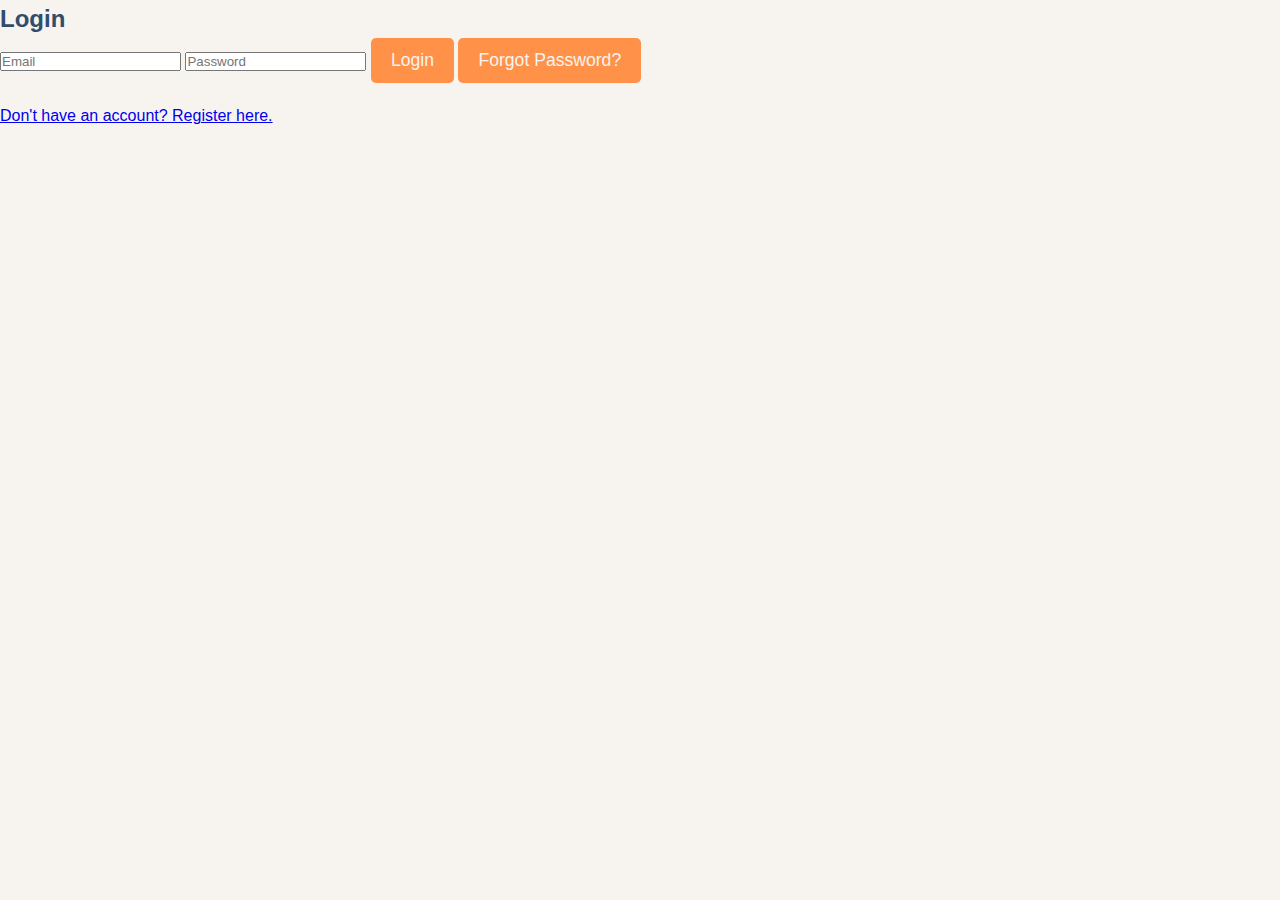
<file: Project S5_v1/login.html>
<!DOCTYPE html>
<html lang="en">
<head>
    <meta charset="UTF-8">
    <meta name="viewport" content="width=device-width, initial-scale=1.0">
    <title>Login</title>
    <link rel="stylesheet" href="css/style.css">
</head>
<body>
    <div class="container">
        <div class="login-container">
            <h2>Login</h2>
            <form id="loginForm" class="form" method="POST" action="/login">
                <input type="email" id="email" name="email" placeholder="Email" class="form-input" required>
                <input type="password" id="password" name="password" placeholder="Password" class="form-input" required>
                <button type="submit" class="btn">Login</button>
                <button type="button" id="forgotPasswordBtn" class="forgot-btn">Forgot Password?</button>
            </form>
            <div id="forgotPasswordSection" class="forgot-section" style="display:none;">
                <p>A recovery link has been sent to your email.</p>
            </div>
            <a href="register.html" class="register-link">Don't have an account? Register here.</a>
        </div>
    </div>

    <script src="js/script.js"></script>
</body>
</html>
</file>
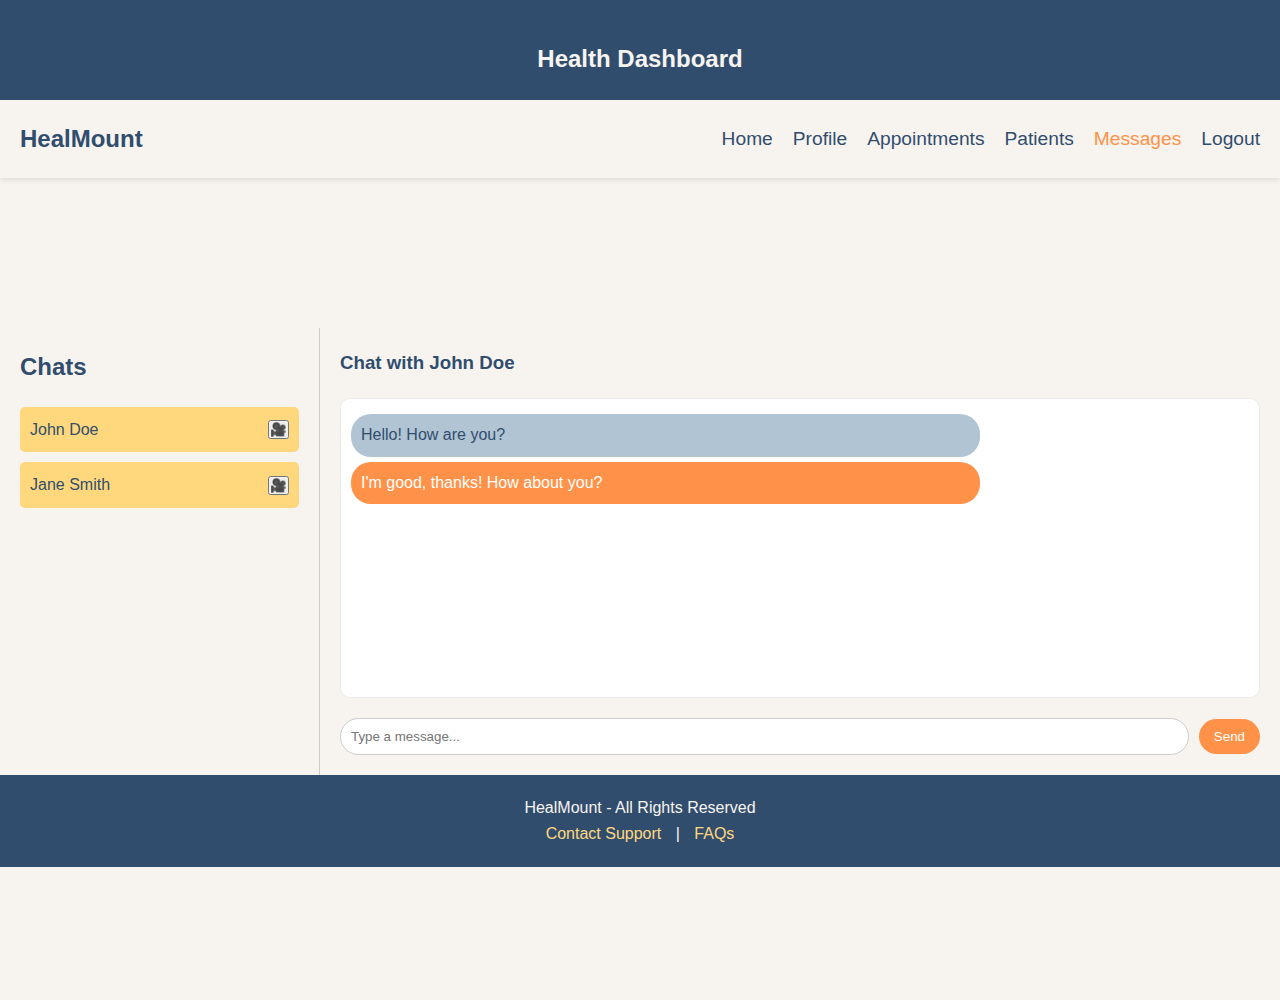
<file: Project S5_v1/messages.html>
<!DOCTYPE html>
<html lang="en">
<head>
    <meta charset="UTF-8">
    <meta name="viewport" content="width=device-width, initial-scale=1.0">
    <title>Health Dashboard</title>
    <link rel="stylesheet" href="https://cdnjs.cloudflare.com/ajax/libs/font-awesome/6.0.0/css/all.min.css">
    <style>
        /* Global Styles */
        * {
            margin: 0;
            padding: 0;
            box-sizing: border-box;
            font-family: 'Nunito', sans-serif;
        }

        body {
            background-color: #F7F4F0; /* Light background */
            color: #314D6D; /* Main color */
            font-size: 16px;
            line-height: 1.6;
            min-height: 100vh;
        }

        /* Header */
        header {
            background-color: #314D6D; /* Main color */
            color: #F7F4F0; /* Light background */
            padding: 40px 20px;
            text-align: center;
            font-size: 1.5em;
            position: fixed;
            width: 100%;
            top: 0;
            left: 0;
            z-index: 10;
            height: 100px;
        }

        header .logo {
            font-size: 1em;
            font-weight: bold;
        }

        /* Navbar */
        nav {
            display: flex;
            justify-content: space-between;
            align-items: center;
            background-color: #F7F4F0;
            padding: 20px;
            box-shadow: 0px 2px 5px rgba(0, 0, 0, 0.1);
            margin-top: 100px;
        }

        nav .logo-container h1 {
            margin: 0;
            font-size: 1.5em;
            color: #314D6D;
        }

        nav .navbar ul {
            list-style: none;
            display: flex;
            gap: 20px;
        }

        nav .navbar a {
            text-decoration: none;
            color: #314D6D;
            font-size: 1.2em;
            transition: color 0.3s ease;
        }

        nav .navbar a.active, nav .navbar a:hover {
            color: #FF9248;
        }

        /* Main Content */
        .layout {
            display: flex;
            margin-top: 150px; /* Adjust for header */
        }

        .chat-container {
            display: flex;
            width: 100%;
        }

        .chat-sidebar {
            width: 25%;
            padding: 20px;
            background: #F7F4F0;
            border-right: 1px solid #ccc;
        }

        .chat-sidebar h2 {
            font-size: 1.5em;
            margin-bottom: 20px;
        }

        .chat-sidebar ul {
            list-style: none;
        }

        .chat-item {
            display: flex;
            justify-content: space-between;
            align-items: center;
            padding: 10px;
            background: #FFD87E;
            border-radius: 5px;
            margin-bottom: 10px;
            cursor: pointer;
            transition: background 0.3s;
        }

        .chat-item:hover {
            background: #FF9248;
        }

        .chat-window {
            width: 75%;
            padding: 20px;
        }

        .chat-header {
            margin-bottom: 20px;
        }

        .chat-messages {
            height: 300px;
            overflow-y: auto;
            border: 1px solid #eaeaea;
            border-radius: 10px;
            background: #FFFFFF;
            padding: 10px;
            margin-bottom: 20px;
        }

        .message {
            padding: 10px;
            border-radius: 20px;
            max-width: 70%;
            margin: 5px 0;
            line-height: 1.4;
            word-wrap: break-word;
        }

        .message.from {
            align-self: flex-start;
            background-color: #B0C4D4;
        }

        .message.to {
            align-self: flex-end;
            background-color: #FF9248;
            color: white;
        }

        .chat-input {
            display: flex;
            justify-content: space-between;
            align-items: center;
        }

        .chat-input input {
            flex-grow: 1;
            padding: 10px;
            border: 1px solid #ccc;
            border-radius: 20px;
            margin-right: 10px;
        }

        .chat-input button {
            background-color: #FF9248;
            color: white;
            border: none;
            padding: 10px 15px;
            border-radius: 20px;
            cursor: pointer;
        }

        footer {
            text-align: center;
            padding: 20px;
            background-color: #314D6D;
            color: #F7F4F0;
        }

        footer a {
            color: #FFD87E;
            text-decoration: none;
            margin: 0 10px;
        }

        footer a:hover {
            text-decoration: underline;
        }
    </style>
</head>
<body>
    <header class="header">
        <div class="logo">Health Dashboard</div>
    </header>

    <nav>
        <div class="logo-container">
            <h1>HealMount</h1>
        </div>
        <div class="navbar">
            <ul>
                <li><a href="index.html">Home</a></li>
                <li><a href="profile.html">Profile</a></li>
                <li><a href="appointments.html">Appointments</a></li>
                <li><a href="patients.html">Patients</a></li>
                <li><a href="messages.html" class="active">Messages</a></li>
                <li><a href="logout.html">Logout</a></li>
            </ul>
        </div>
    </nav>

    <div class="layout">
        <div class="chat-container">
            <div class="chat-sidebar">
                <h2>Chats</h2>
                <ul id="chat-list">
                    <li class="chat-item">
                        <span class="chat-name">John Doe</span>
                        <button class="video-call-btn">🎥</button>
                    </li>
                    <li class="chat-item">
                        <span class="chat-name">Jane Smith</span>
                        <button class="video-call-btn">🎥</button>
                    </li>
                </ul>
            </div>
            <div class="chat-window">
                <div class="chat-header">
                    <h3>Chat with John Doe</h3>
                </div>
                <div class="chat-messages">
                    <div class="message from">
                        <p>Hello! How are you?</p>
                    </div>
                    <div class="message to">
                        <p>I'm good, thanks! How about you?</p>
                    </div>
                </div>
                <div class="chat-input">
                    <input type="text" id="message-input" placeholder="Type a message...">
                    <button id="send-btn">Send</button>
                </div>
            </div>
        </div>
    </div>

    <footer>
        <p>HealMount - All Rights Reserved</p>
        <p><a href="contact.html">Contact Support</a> | <a href="faq.html">FAQs</a></p>
    </footer>

    <script src="js/script.js"></script>
</body>
</html>
</file>
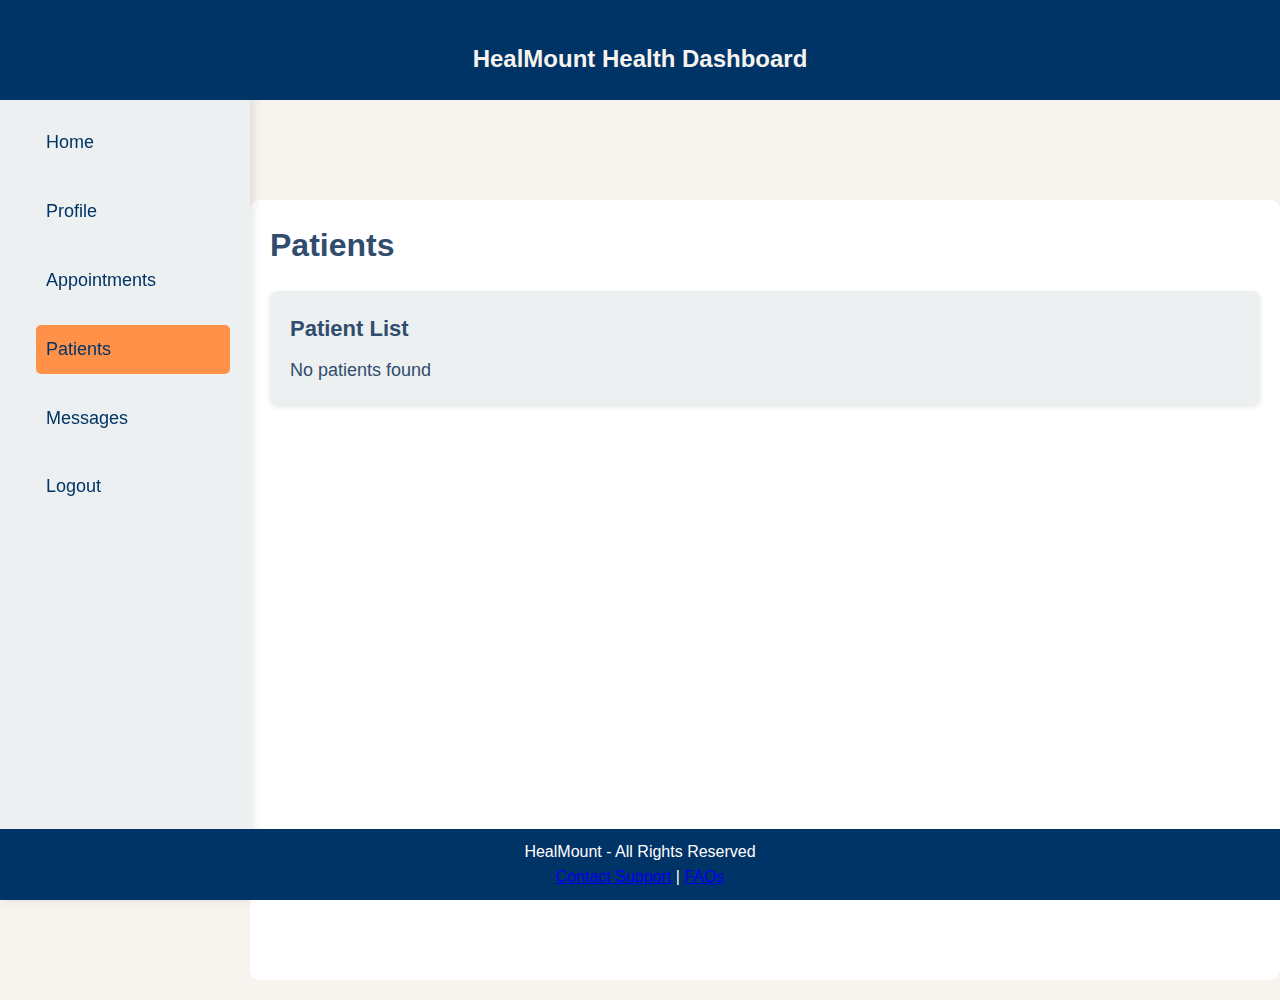
<file: Project S5_v1/patients.html>
<!DOCTYPE html>
<html lang="en">

<head>
    <meta charset="UTF-8">
    <meta name="viewport" content="width=device-width, initial-scale=1.0">
    <title>Patients</title>
    <link rel="stylesheet" href="css/style.css">
    <head>
        <style>
            /* Basic reset and layout */
            * {
                margin: 0;
                padding: 0;
                box-sizing: border-box;
            }
    
            body {
                display: flex;
                font-family: Nunito, sans-serif;
                margin-top: 100px; /* Added margin to prevent content being hidden under the fixed header */
            }
    
            /* Header */
            .header {
                background-color: #003366; /* Blue color */
                color: #F7F4F0; /* Light background */
                padding: 40px 20px; /* Adjust top-bottom padding for thickness */
                text-align: center;
                font-size: 1.5em; /* Adjust the text size */
                position: fixed;
                width: 100%;
                top: 0;
                left: 0;
                z-index: 10;
                height: 100px; /* Adjust the height of the header */
            }
    
            .header .logo {
                font-size: 1em;
                font-weight: bold;
            }
    
            /* Sidebar Styles */
            nav.sidebar {
                height: 200vh;
                width: 250px;
                background-color: #ecf0f1;
                position: fixed;
                top: 0px; 
                left: 0;
                color: #ecf0f1;
            }
    
            .logo-container {
                padding: 20px;
                background-color: #ecf0f1;
                text-align: center;
            }
    
            .logo-container h1 {
                font-size: 24px;
            }
    
            .navbar ul {
                list-style: none;
                padding: 0;
            }
    
            .navbar ul li {
                margin: 20px 0;
            }
    
            .navbar ul li a {
                display: block;
                color: #003366;
                text-decoration: none;
                font-size: 18px;
                padding: 10px;
                text-align: left;
            }
    
            .navbar ul li a:hover {
                background-color: #34495e;
                text-decoration: underline;
            }
    
            .navbar ul li a.active {
                background-color: #FF9248;
            }
    
            /* Main content styles */
            main {
                margin-left: 250px;
                padding: 20px;
                flex-grow: 1;
            }
    
            .home-section,
            .page-section {
                margin-bottom: 20px;
            }
    
            .home-card {
                background-color: #ecf0f1;
                padding: 20px;
                margin-bottom: 20px;
                border-radius: 8px;
                box-shadow: 0 2px 5px rgba(0, 0, 0, 0.1);
            }
    
            .home-card-header {
                font-size: 20px;
                margin-bottom: 15px;
                font-weight: bold;
            }
    
            .home-card-body p {
                margin-bottom: 10px;
            }
    
            .home-card button {
                background-color: #FF9248;
                color: white;
                padding: 10px 20px;
                border: none;
                border-radius: 4px;
                cursor: pointer;
            }
    
            .home-card button:hover {
                background-color: #FF9248;
            }
    
            footer {
                text-align: center;
                padding: 10px;
                background-color: #003366;
                color: white;
                position: fixed;
                bottom: 0;
                width: 100%;
            }
    
            /* Sidebar Styles for the navigation */
            nav {
                height: 100vh;
                width: 250px;
                background-color: #ecf0f1;
                position: fixed;
                top: 0;
                left: 0;
                color: #ecf0f1;
            }
    
            .navbar ul li a.active {
                background-color: #FF9248;
            }
    
            /* Profile Card Styles */
            .profile-card {
                background-color: #ecf0f1;
                border-radius: 8px;
                box-shadow: 0 2px 5px rgba(0, 0, 0, 0.1);
                padding: 20px;
                margin-top: 20px;
            }
    
            .profile-card-header {
                font-size: 22px;
                font-weight: bold;
                margin-bottom: 10px;
            }
    
            .profile-card-body {
                font-size: 18px;
            }
    
            .footer-separator {
                margin: 20px 0;
                height: 1px;
                background-color: #dcdcdc;
            }
        </style>
    </head>
    
<body>
    <header class="header">
        <div class="logo">HealMount Health Dashboard</div>
    </header>

    <nav>
        <div class="logo-container">
            <h1>HealMount</h1>
        </div>
        <div class="navbar">
            <ul>
                <li><a href="index.html">Home</a></li>
                <li><a href="profile.html">Profile</a></li>
                <li><a href="appointments.html">Appointments</a></li>
                <li><a href="patients.html" class="active">Patients</a></li>
                <li><a href="messages.html">Messages</a></li>
                <li><a href="logout.html">Logout</a></li>
            </ul>
        </div>
    </nav>

    <main class="container">
        <h1>Patients</h1>
        <div class="profile-card">
            <div class="profile-card-header">Patient List</div>
            <div class="profile-card-body">
                <p>No patients found</p>
            </div>
        </div>
    </main>

    <div class="footer-separator"></div>
    <footer>
        <p>HealMount - All Rights Reserved</p>
        <p><a href="contact.html">Contact Support</a> | <a href="faq.html">FAQs</a></p>
    </footer>

    <script src="js/script.js"></script>
</body>

</html>
</file>
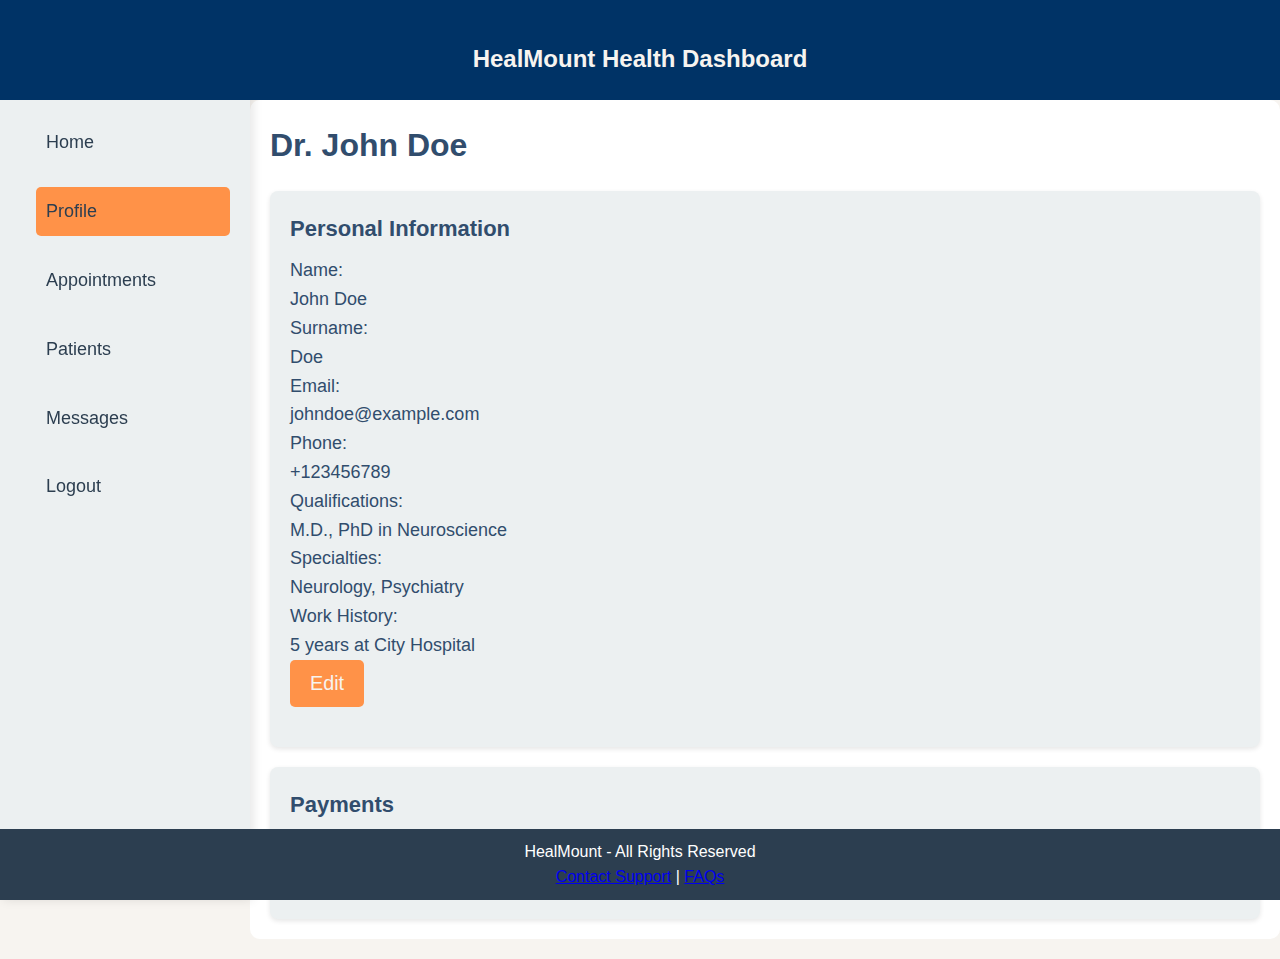
<file: Project S5_v1/profile.html>
<!DOCTYPE html>
<html lang="en">

<head>
    <meta charset="UTF-8">
    <meta name="viewport" content="width=device-width, initial-scale=1.0">
    <title>Profile - HealMount</title>
    <link rel="stylesheet" href="css/style.css">
    <div class="header-separator"></div>


    <style>
        /* Basic reset and layout */
        * {
            margin: 0;
            padding: 0;
            box-sizing: border-box;
        }

        body {
            display: flex;
            font-family: Nunito, sans-serif;
        }

        /* Sidebar Styles */
        nav {
            height: 100vh;
            width: 250px;
            background-color: #ecf0f1;
            position: fixed;
            top: 0;
            left: 0;
            color: white;
        }

        .logo-container {
            padding: 20px;
            background-color: #ecf0f1;
            text-align: center;
        }

        .logo-container h1 {
            font-size: 24px;
        }

        .navbar ul {
            list-style: none;
            padding: 0;
        }

        .navbar ul li {
            margin: 20px 0;
        }

        .navbar ul li a {
            display: block;
            color: #2c3e50;
            text-decoration: none;
            font-size: 18px;
            padding: 10px;
            text-align: left;
        }

        .navbar ul li a:hover {
            background-color: #ecf0f1;
            text-decoration: underline;
        }

        .navbar ul li a.active {
            background-color: #FF9248;
        }

        /* Main content styles */
        main {
            margin-left: 250px;
            padding: 20px;
            flex-grow: 1;
        }

        /* Profile Section */
        .profile-section {
            margin-top: 20px;
        }

        .profile-card {
            background-color: #ecf0f1;
            border-radius: 8px;
            box-shadow: 0 2px 5px rgba(0, 0, 0, 0.1);
            padding: 20px;
            margin-top: 20px;
        }

        .profile-card-header {
            font-size: 22px;
            font-weight: bold;
            margin-bottom: 10px;
        }

        .profile-card-body {
            font-size: 18px;
        }

        .footer-separator {
            margin: 20px 0;
            height: 1px;
            background-color: #dcdcdc;
        }

        footer {
            text-align: center;
            padding: 10px;
            background-color: #2c3e50;
            color: white;
            position: fixed;
            bottom: 0;
            width: 100%;
        }

        /* Payments Section */
/* Card Input Section */
#card-input-section {
    display: none;
    margin-top: 30px;
    padding: 40px;
    background-color: #ffffff;
    border-radius: 12px;
    box-shadow: 0 8px 16px rgba(0, 0, 0, 0.1);
    transition: all 0.3s ease;
    width: 100%;
    max-width: 600px;  /* Limits the maximum width for better responsiveness */
    margin-left: auto;
    margin-right: auto; /* Centers the section horizontally */
}

/* Manage Cards Section */
#manage-cards-section {
    margin-top: 30px;
    padding: 40px;
    background-color: #ffffff;
    border-radius: 12px;
    box-shadow: 0 8px 16px rgba(0, 0, 0, 0.1);
    transition: all 0.3s ease;
    width: 100%;
    max-width: 600px; /* Ensures both sections have the same width */
    margin-left: auto;
    margin-right: auto; /* Centers the section horizontally */
}
#card-input-section input,
#manage-cards-section input {
    width: 100%;
    padding: 12px;
    margin-bottom: 20px;  /* Add space between inputs */
    border: 1px solid #ddd;
    border-radius: 8px;
    font-size: 16px;
    background-color: #f9f9f9;
    transition: border 0.3s ease;
}

/* Optional: Adding hover effect to make the sections feel interactive */
#card-input-section:hover, 
#manage-cards-section:hover {
    transform: translateY(-5px);
    box-shadow: 0 12px 20px rgba(0, 0, 0, 0.1);
}

/* Adding a subtle divider inside the section */
#card-input-section .divider, 
#manage-cards-section .divider {
    margin: 20px 0;
    height: 1px;
    background-color: #ecf0f1;
}

/* Style for the header in sections */
#card-input-section h2, 
#manage-cards-section h2 {
    font-size: 24px;
    font-weight: bold;
    color: #2c3e50;
    margin-bottom: 15px;
    text-align: center;
}

/* Adding some spacing to content inside the sections */
#card-input-section .content, 
#manage-cards-section .content {
    padding: 10px 0;
}

/* Style for the header in sections */
#card-input-section h2, 
#manage-cards-section h2 {
    font-size: 24px;
    font-weight: bold;
    color: #2c3e50;
    margin-bottom: 15px;
    text-align: center;
}

/* Adding some spacing to content inside the sections */
#card-input-section .content, 
#manage-cards-section .content {
    padding: 10px 0;
}


/* Styling for saved cards */
.saved-card {
    background-color: #fff;
    padding: 15px;
    margin-top: 15px;
    border-radius: 8px;
    display: flex;
    justify-content: space-between;
    align-items: center;
    box-shadow: 0 2px 6px rgba(0, 0, 0, 0.1);
    transition: all 0.3s ease;
}

.saved-card:hover {
    box-shadow: 0 4px 12px rgba(0, 0, 0, 0.2);
    transform: translateY(-5px);
}

.saved-card .card-details {
    font-size: 16px;
    color: #34495e;
}

.saved-card button {
    background-color: #e74c3c;
    color: white;
    border: none;
    padding: 8px 16px;
    font-size: 14px;
    border-radius: 5px;
    cursor: pointer;
    transition: background-color 0.3s ease;
}

.saved-card button:hover {
    background-color: #c0392b;
}

.saved-card button:focus {
    outline: none;
}

/* Optional: A separator between saved cards */
.saved-card-separator {
    margin-top: 15px;
    height: 1px;
    background-color: #dcdcdc;
}

    </style>
</head>

<body>
    <header class="header">
        <div class="logo">HealMount Health Dashboard</div>
    </header>
    <nav>
        <div class="logo-container">
            <h1>HealMount</h1>
        </div>
        <div class="navbar">
            <ul>
                <li><a href="index.html">Home</a></li>
                <li><a href="profile.html" class="active">Profile</a></li>
                <li><a href="appointments.html">Appointments</a></li>
                <li><a href="patients.html">Patients</a></li>
                <li><a href="messages.html">Messages</a></li>
                <li><a href="logout.html">Logout</a></li>
            </ul>
        </div>
    </nav>

    <main class="container">
        <h1>Dr. John Doe</h1>

        <section class="profile-section">
            <!-- Personal Information Section -->
            <div class="profile-card">
                <div class="profile-card-header">Personal Information</div>
                <div class="profile-card-body">
                    <label>Name:</label>
                    <p id="name">John Doe</p>
                    <label>Surname:</label>
                    <p id="surname">Doe</p>
                    <label>Email:</label>
                    <p id="email">johndoe@example.com</p>
                    <label>Phone:</label>
                    <p id="phone">+123456789</p>
                    <label>Qualifications:</label>
                    <p id="qualifications">M.D., PhD in Neuroscience</p>
                    <label>Specialties:</label>
                    <p id="specialties">Neurology, Psychiatry</p>
                    <label>Work History:</label>
                    <p id="workHistory">5 years at City Hospital</p>
                    <button id="editButton" onclick="editProfile()">Edit</button>

                    <div id="editFields" style="display:none;">
                        <label for="nameInput">Name:</label>
                        <input type="text" id="nameInput" value="John Doe">
                        <label for="surnameInput">Surname:</label>
                        <input type="text" id="surnameInput" value="Doe">
                        <label for="emailInput">Email:</label>
                        <input type="email" id="emailInput" value="johndoe@example.com">
                        <label for="phoneInput">Phone:</label>
                        <input type="text" id="phoneInput" value="+123456789">
                        <label for="qualificationsInput">Qualifications:</label>
                        <input type="text" id="qualificationsInput" value="M.D., PhD in Neuroscience">
                        <label for="specialtiesInput">Specialties:</label>
                        <input type="text" id="specialtiesInput" value="Neurology, Psychiatry">
                        <label for="workHistoryInput">Work History:</label>
                        <input type="text" id="workHistoryInput" value="5 years at City Hospital">
                        <button onclick="saveProfile()">Save</button>
                    </div>
                </div>
            </div>

            <!-- Payments Section -->
            <div class="profile-card">
                <div class="profile-card-header">Payments</div>
                <div class="profile-card-body">
                    <button id="addCard" onclick="toggleCardInput()">Add a Card</button>
                    <button onclick="toggleManageCards()">Manage Cards</button>

                    <!-- Card Input Section -->
                    <div id="card-input-section">
                        <label for="card-number">Card Number:</label>
                        <input type="text" id="card-number" placeholder="Enter Card Number">
                        <label for="card-name">Cardholder Name:</label>
                        <input type="text" id="card-name" placeholder="Name on Card">
                        <label for="card-cvv">CVV:</label>
                        <input type="text" id="card-cvv" placeholder="CVV">
                        <label for="card-expiration">Expiration Date:</label>
                        <input type="text" id="card-expiration" placeholder="MM/YY">
                        <button onclick="saveCard()">Save Card</button>
                    </div>

                    <!-- Manage Cards Section -->
                    <div id="manage-cards-section" style="display: none;">
                        <label>Saved Cards:</label>
                        <div id="card-list"></div>
                    </div>
                </div>
            </div>
        </section>
    </main>

    <div class="footer-separator"></div>
    <footer>
        <p>HealMount - All Rights Reserved</p>
        <p><a href="contact.html">Contact Support</a> | <a href="faq.html">FAQs</a></p>
    </footer>

    <script>
        let cardList = [];

        // Toggle card input section visibility
        function toggleCardInput() {
            const cardInputSection = document.getElementById('card-input-section');
            cardInputSection.style.display = cardInputSection.style.display === 'none' ? 'block' : 'none';
        }

        // Toggle manage cards section visibility
        function toggleManageCards() {
            const manageCardsSection = document.getElementById('manage-cards-section');
            manageCardsSection.style.display = manageCardsSection.style.display === 'none' ? 'block' : 'none';
            renderCardList();
        }

        // Save a card and add it to the card list
        function saveCard() {
            const cardNumber = document.getElementById('card-number').value;
            const cardName = document.getElementById('card-name').value;
            const cardCvv = document.getElementById('card-cvv').value;
            const cardExpiration = document.getElementById('card-expiration').value;

            if (cardNumber && cardName && cardCvv && cardExpiration) {
                const newCard = {
                    number: cardNumber,
                    name: cardName,
                    cvv: cardCvv,
                    expiration: cardExpiration
                };
                cardList.push(newCard);
                renderCardList();
                clearCardInputs();
            }
        }

        // Clear card input fields
        function clearCardInputs() {
            document.getElementById('card-number').value = '';
            document.getElementById('card-name').value = '';
            document.getElementById('card-cvv').value = '';
            document.getElementById('card-expiration').value = '';
        }

        // Render the list of saved cards
        function renderCardList() {
            const cardListElement = document.getElementById('card-list');
            cardListElement.innerHTML = '';
            cardList.forEach((card, index) => {
                const cardElement = document.createElement('div');
                cardElement.classList.add('saved-card');
                cardElement.innerHTML = `
                    <span>${card.name} - ${card.number}</span>
                    <button onclick="deleteCard(${index})">Delete</button>
                `;
                cardListElement.appendChild(cardElement);
            });
        }

        // Delete a card from the list
        function deleteCard(index) {
            cardList.splice(index, 1);
            renderCardList();
        }
    </script>
</body>

</html>
</file>
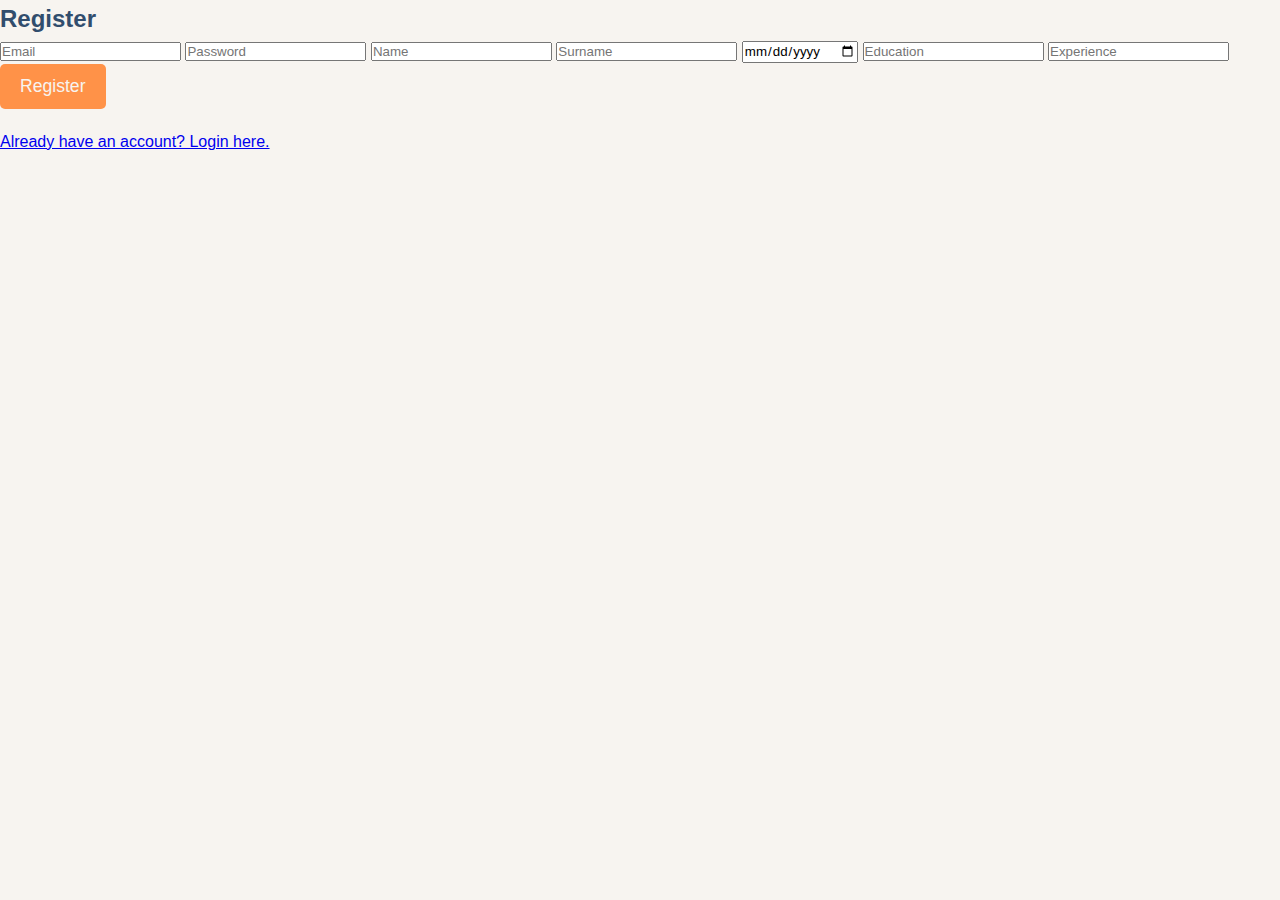
<file: Project S5_v1/register.html>
<!DOCTYPE html>
<html lang="en">
<head>
    <meta charset="UTF-8">
    <meta name="viewport" content="width=device-width, initial-scale=1.0">
    <title>Register</title>
    <link rel="stylesheet" href="css/style.css">
</head>
<body>
    <div class="container">
        <div class="registration-container">
            <h2>Register</h2>
            <form id="registerForm" class="form">
                <input type="email" id="email" placeholder="Email" class="form-input" required>
                <input type="password" id="password" placeholder="Password" class="form-input" required>
                <input type="text" id="name" placeholder="Name" class="form-input" required>
                <input type="text" id="surname" placeholder="Surname" class="form-input" required>
                <input type="date" id="birthdate" placeholder="Birthdate" class="form-input" required>
                <input type="text" id="education" placeholder="Education" class="form-input" required>
                <input type="text" id="experience" placeholder="Experience" class="form-input" required>
                <button type="submit" class="btn">Register</button>
            </form>
            <a href="login.html" class="register-link">Already have an account? Login here.</a>
        </div>
    </div>

    <script src="js/script.js"></script>
</body>
</html>
</file>
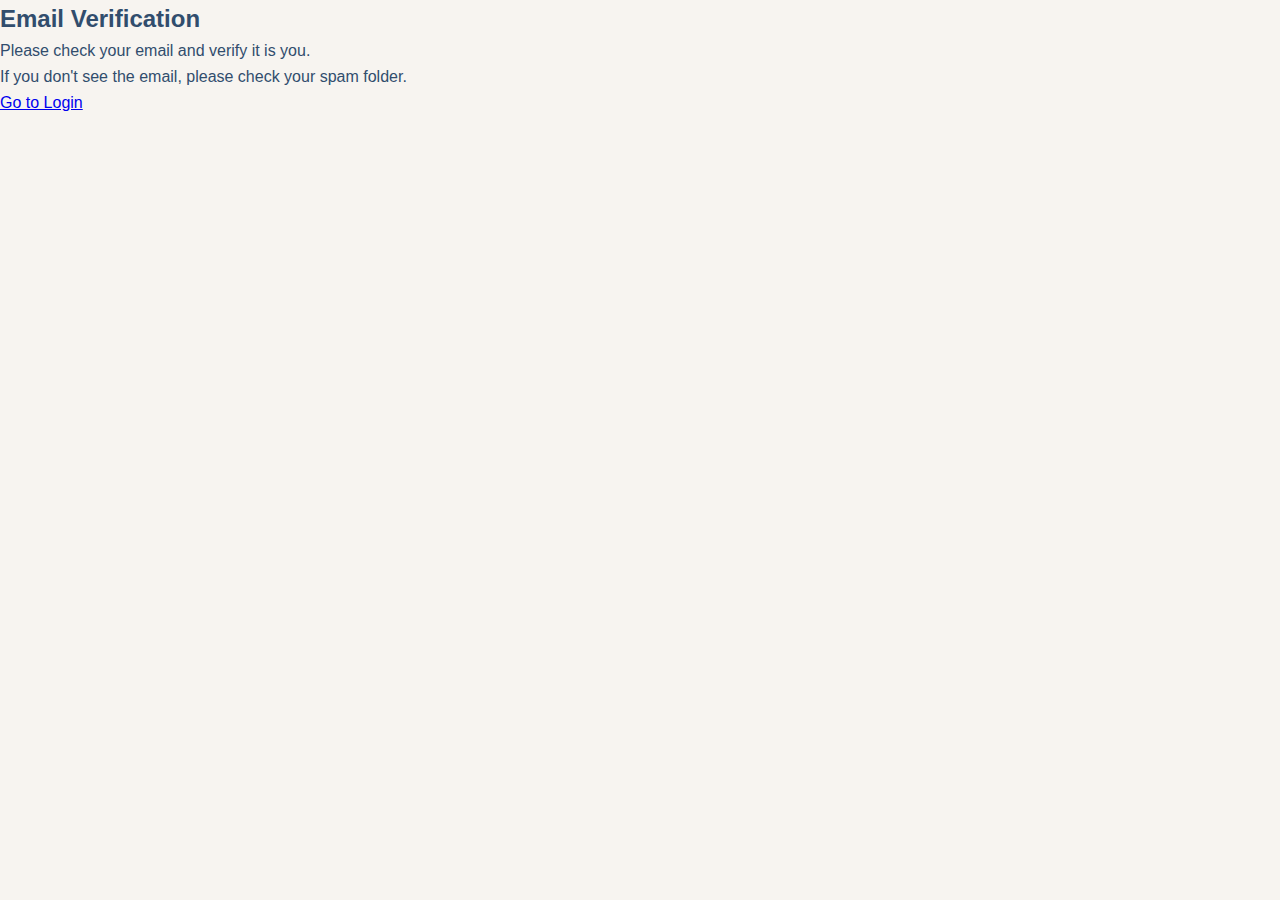
<file: Project S5_v1/verify.html>
<!DOCTYPE html>
<html lang="en">
<head>
    <meta charset="UTF-8">
    <meta name="viewport" content="width=device-width, initial-scale=1.0">
    <title>Email Verification</title>
    <link rel="stylesheet" href="css/style.css">
</head>
<body>
    <div class="container">
        <div class="confirmation-container">
            <h2>Email Verification</h2>
            <p>Please check your email and verify it is you.</p>
            <p>If you don't see the email, please check your spam folder.</p>
            <a href="login.html" class="btn">Go to Login</a>
        </div>
    </div>

    <script src="js/script.js"></script>
</body>
</html>
</file>
<file: Project S5_v1/css/style.css>
/* Global Styles */
* {
    margin: 0;
    padding: 0;
    box-sizing: border-box;
    font-family: 'Nunito', sans-serif;
}

body {
    background-color: #F7F4F0; /* Light background */
    color: #314D6D; /* Main color */
    font-size: 16px;
    line-height: 1.6;
    min-height: 100vh;
}

/* Header */
.header {
    background-color: #003366; /* Blue color */
    color: #F7F4F0; /* Light background */
    padding: 40px 20px; /* Adjust top-bottom padding for thickness */
    text-align: center;
    font-size: 1.5em; /* Adjust the text size */
    position: fixed;
    width: 100%;
    top: 0;
    left: 0;
    z-index: 10;
    height: 100px; /* Adjust the height of the header */
}

.header .logo {
    font-size: 1em;
    font-weight: bold;
}

/* Sidebar Navigation Bar */
nav {
    height: 100vh;
    width: 250px;
    position: fixed;
    top: 0;
    left: 0;
    background-color: #ecf0f1; /* Beige-sandy color */
    padding: 20px 20px 20px 36px;
    color: #003366; /* Main text color */
    display: flex;
    flex-direction: column;
    justify-content: flex-start;
    margin-top: 0px; 
    box-shadow: 3px 0 10px rgba(0, 0, 0, 0.1);
}

.navbar ul li a {
    text-decoration: none;
    color: #003366;
    margin: 20px 0;
    font-size: 1.3em;
    transition: color 0.3s ease;
    display: block;
    padding: 10px;
    border-radius: 5px;
}

.navbar ul li a:hover {
    color: #FF9248; /* Accent color */
}

.navbar button {
    background-color: #FF9248;
    color: #F7F4F0;
    border: none;
    padding: 12px 20px;
    border-radius: 5px;
    font-family: 'Nunito', sans-serif;
    font-size: 1.2em;
    cursor: pointer;
    transition: background-color 0.3s ease;
    margin-top: 20px;
}

.navbar button:hover {
    background-color: #FFD87E; /* Light accent color */
}

/* Main Content Area */
main {
    margin-left: 250px; /* Sidebar space */
    margin-top: 100px; /* This creates the space between the header and main content */
    padding: 20px; /* Reduced padding for a cleaner layout */
    background-color: #FFFFFF;
    border-radius: 10px;
    flex: 1;
    margin-right: auto; /* Aligns the content to the right */
    margin-bottom: 20px; /* Add some space at the bottom */
}

.content {
    padding: 20px;
    background: #FFFFFF;
    box-shadow: 0px 0px 5px rgba(0, 0, 0, 0.1);
    border-radius: 8px;
}

/* Buttons */
button {
    background-color: #FF9248; /* Accent color */
    color: #F7F4F0; /* Light background */
    border: none;
    padding: 12px 20px;
    border-radius: 5px;
    font-family: 'Nunito', sans-serif;
    font-size: 1.1em;
    cursor: pointer;
    transition: background-color 0.3s ease;
    width: auto;
    margin-bottom: 20px;
}

button:hover {
    background-color: #FFD87E; /* Light accent color */
}

button:focus {
    outline: none;
}

button.primary {
    background-color: #FF9248; /* Accent color */
    color: white;
}

button.primary:hover {
    background-color: #FFD87E; /* Light accent color */
}

button.secondary {
    background-color: #6A9E87; /* Secondary color */
    color: white;
    border: 2px solid #314D6D; /* Main color */
}

button.secondary:hover {
    background-color: #B0C4D4; /* Neutral color */
    color: #314D6D;
}

/* Footer */
.footer {
    background-color: #003366; /* Blue color */
    color: #F7F4F0;
    padding: 30px 20px;
    text-align: center;
    font-size: 1em;
    position: fixed;
    bottom: 0;
    left: 0;
    width: 100%;
    box-shadow: 0 -2px 4px rgba(0, 0, 0, 0.1);
}

/* Responsive Design */
@media (max-width: 768px) {
    nav {
        width: 100%;
        position: relative;
        height: auto;
        padding: 10px;
    }

    main {
        margin-left: 0;
        padding: 20px;
        margin-top: 100px;
    }

    .navbar button {
        width: 100%;
        padding: 15px;
    }

    .navbar ul li a {
        font-size: 1em;
        margin: 10px 0;
    }

    button {
        font-size: 1em;
        padding: 10px 15px;
    }
}

/* Table Styles */
.table {
    width: 100%;
    border-collapse: collapse;
    margin-bottom: 30px;
}

.table th, .table td {
    padding: 15px;
    text-align: left;
    border-bottom: 1px solid #ddd;
}

.table th {
    background-color: #314D6D;
    color: #fff;
}

.table tr:hover {
    background-color: #f1f1f1;
}
</file>
